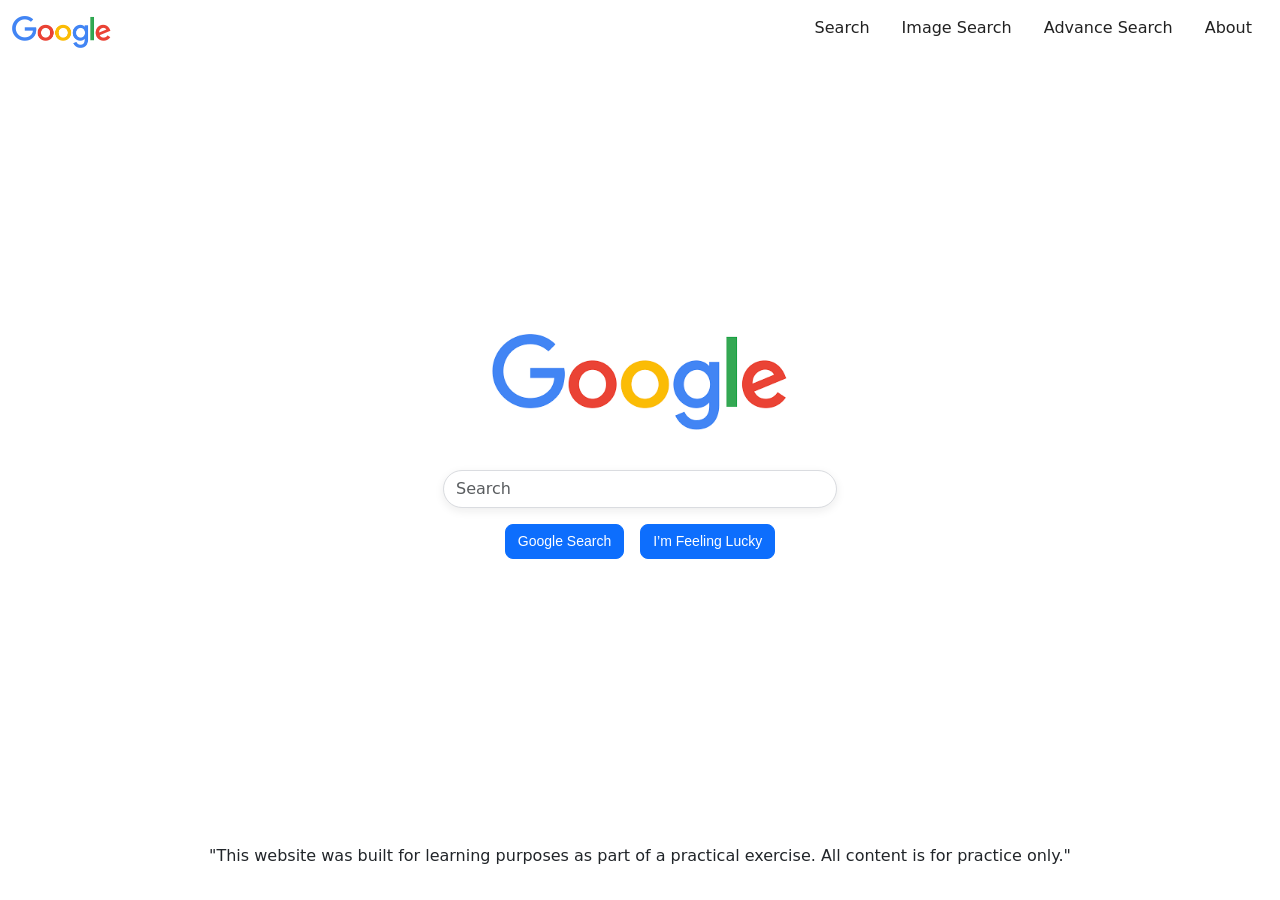
<file: index.html>
<!DOCTYPE html>
<html lang="en">

<head>
    <meta charset="UTF-8">
    <meta name="viewport" content="width=device-width, initial-scale=1.0">
    <link href="https://cdn.jsdelivr.net/npm/bootstrap@5.3.8/dist/css/bootstrap.min.css" rel="stylesheet"
        integrity="sha384-sRIl4kxILFvY47J16cr9ZwB07vP4J8+LH7qKQnuqkuIAvNWLzeN8tE5YBujZqJLB" crossorigin="anonymous">
    <link rel="stylesheet" href="styles.css">
    <title>Search</title>

</head>

<body class="d-flex justify-content-center align-items-center">
    <div id="header"></div>

    <main>
        <div class="mb-4"><img src="Image\Google_logo.png" alt="Google_logo" class="img-fluid w-75"></div>
        <form action="https://www.google.com/search" method="GET"
            class="d-flex flex-column gap-3 align-items-center mb-2 w-100">
            <input type="text" name="q" class="form-control" placeholder="Search">
            <div class="d-flex gap-3">
                <input type="submit" value="Google Search" class="btn btn-primary">
                <input type="submit" name="btnI" value="I’m Feeling Lucky" class="btn btn-primary">
            </div>
        </form>

    </main>
    <div id="footer"></div>

    <script src="loeadHeaderAndFooter.js"></script>
</body>

</html>
</file>
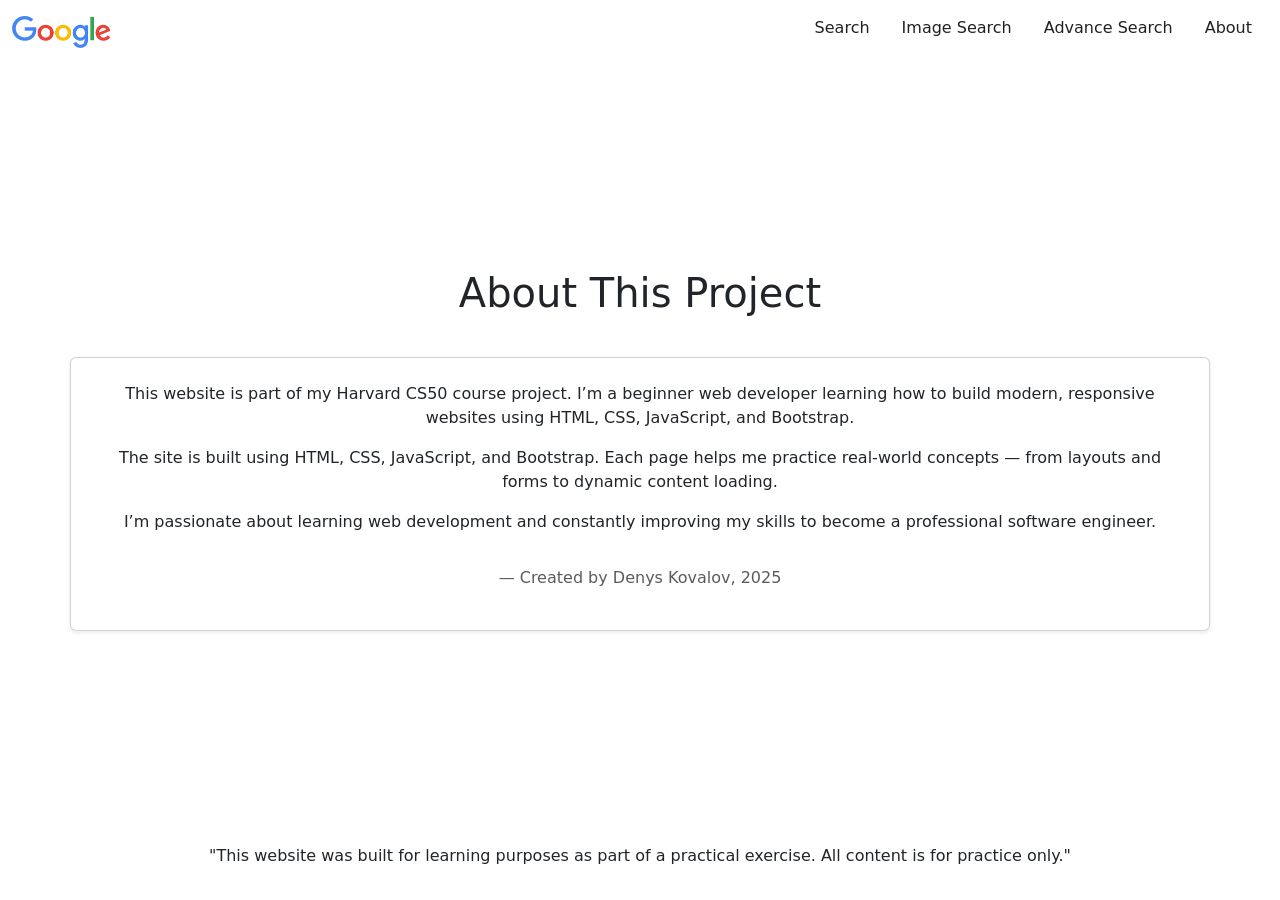
<file: about.html>
<!DOCTYPE html>
<html lang="en">

<head>
    <meta charset="UTF-8">
    <meta name="viewport" content="width=device-width, initial-scale=1.0">
    <link rel="stylesheet" href="styles.css">
    <link href="https://cdn.jsdelivr.net/npm/bootstrap@5.3.8/dist/css/bootstrap.min.css" rel="stylesheet"
        integrity="sha384-sRIl4kxILFvY47J16cr9ZwB07vP4J8+LH7qKQnuqkuIAvNWLzeN8tE5YBujZqJLB" crossorigin="anonymous">
    <title>Search</title>

</head>

<body class="d-flex flex-column min-vh-100">
    <div id="header"></div>

    <main class="container my-0">
        <h1 class="text-center mb-4">About This Project</h1>
        <div class="row justify-content-center">
            <div class="card shadow-sm p-4">
                <p>This website is part of my Harvard CS50 course project.
                    I’m a beginner web developer learning how to build modern,
                    responsive websites using HTML, CSS, JavaScript, and Bootstrap.</p>

                <p>The site is built using HTML, CSS, JavaScript, and Bootstrap.
                    Each page helps me practice real-world concepts — from layouts
                    and forms to dynamic content loading.</p>
                <p>I’m passionate about learning web development and constantly
                    improving my skills to become a professional software engineer.</p>
                <p class="text-center text-muted fsx-italic mt-3">— Created by Denys Kovalov, 2025</p>
            </div>

        </div>

    </main>
    <div id="footer" class=""></div>
    <script src="loeadHeaderAndFooter.js"></script>
</body>
</file>
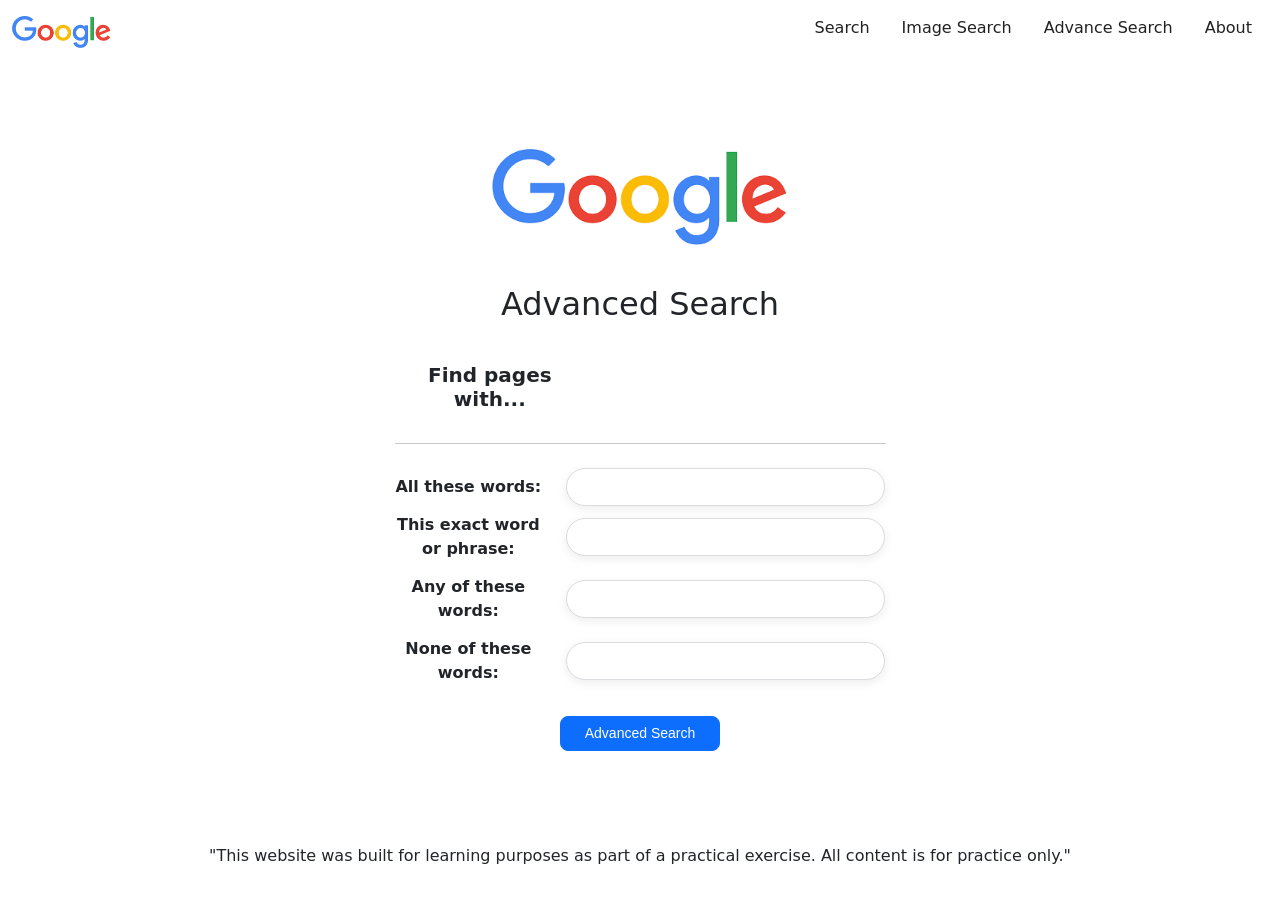
<file: advance.html>
<!DOCTYPE html>
<html lang="en">

<head>
    <meta charset="UTF-8">
    <meta name="viewport" content="width=device-width, initial-scale=1.0">
    <link href="https://cdn.jsdelivr.net/npm/bootstrap@5.3.8/dist/css/bootstrap.min.css" rel="stylesheet"
        integrity="sha384-sRIl4kxILFvY47J16cr9ZwB07vP4J8+LH7qKQnuqkuIAvNWLzeN8tE5YBujZqJLB" crossorigin="anonymous">
    <link rel="stylesheet" href="styles.css">
    <title>Search</title>

</head>

<body class="d-flex justify-content-center align-items-center">
    <div id="header"></div>
    <main class="container my-5">
        <div class="mb-4"><img src="Image\Google_logo.png" alt="Google_logo" class="img-fluid w-75"></div>
        <h2 class="mb-4 text-center">Advanced Search</h2>
        <form action="https://www.google.com/search" method="GET">
            <div class="row mb-2">
                <div class="col-md-5">
                    <h5 class="fw-semibold mb-3"> Find pages with...</h5>
                </div>
            </div>

            <hr class="mb-4">

            <div class="row align-items-center">
                <label for="all" class="col-md-4 col-form-label fw-semibold text-wrap">All these
                    words:</label>
                <div class="col-md-8">
                    <input type="text" id="all" name="as_q" class="form-control">
                </div>
            </div>

            <div class="row align-items-center">
                <label for="exact" class="col-md-4 col-form-label fw-semibold text-wrap">This exact word
                    or
                    phrase:</label>
                <div class="col-md-8">
                    <input type="text" id="exact" name="as_epq" class="form-control">
                </div>
            </div>

            <div class="row align-items-center">
                <label for="any" class="col-md-4 col-form-label fw-semibold text-wrap">Any of these
                    words:</label>
                <div class="col-md-8">
                    <input type="text" name="as_og" id="any" class="form-control">
                </div>
            </div>
            <div class="row align-items-center">
                <label for="none" class="col-md-4 col-form-label fw-semibold text-wrap">None of these
                    words:</label>
                <div class="col-md-8">
                    <input type="text" id="none" name="as_eq" class="form-control">
                </div>
            </div>
            <div class="text-center mt-4">
                <button type="submit" class="btn btn-primary px-4">Advanced Search</button>
            </div>
        </form>
    </main>


    <div id="footer"></div>
    <script src="loeadHeaderAndFooter.js"></script>
</body>
</file>
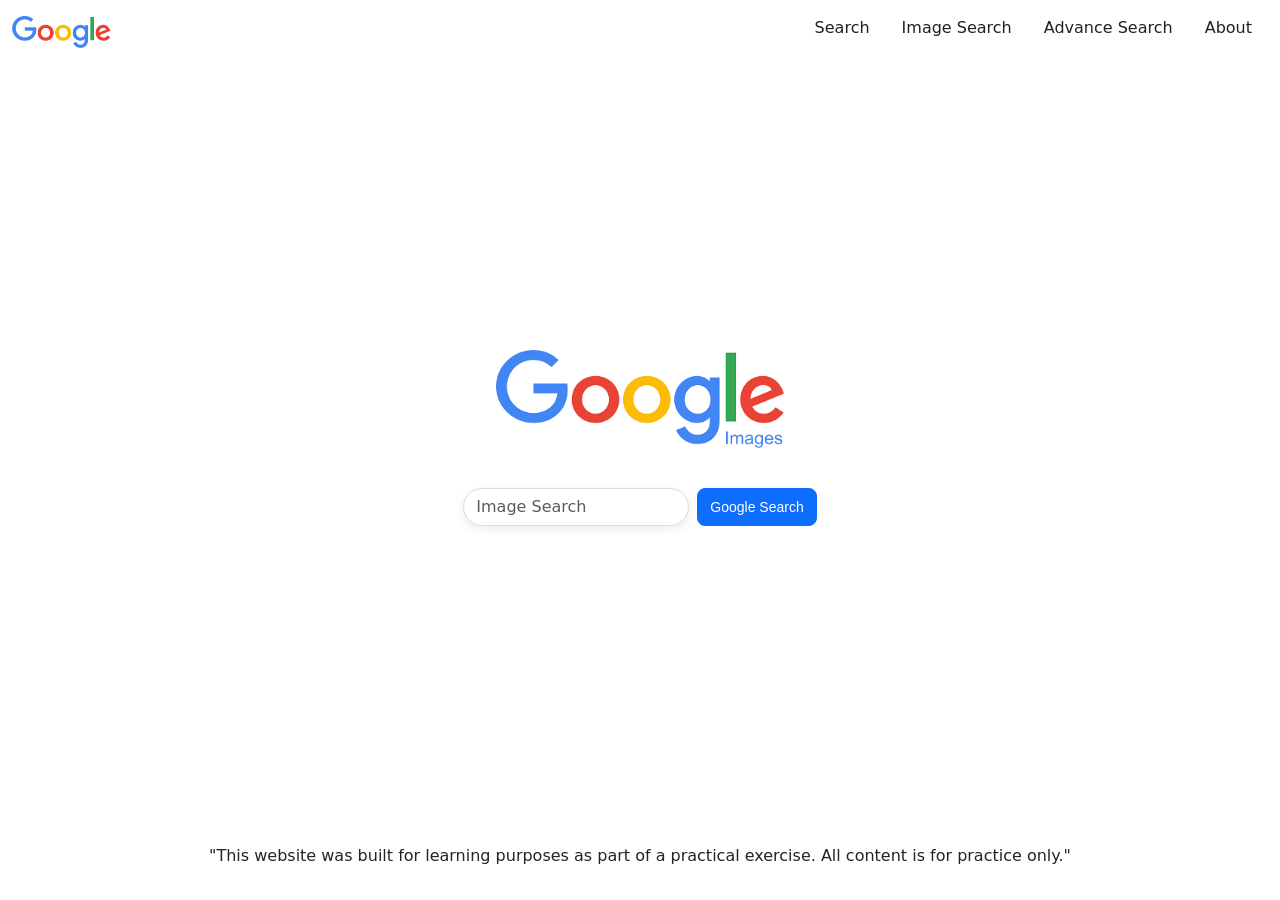
<file: image.html>
<!DOCTYPE html>
<html lang="en">

<head>
    <meta charset="UTF-8">
    <meta name="viewport" content="width=device-width, initial-scale=1.0">
    <link href="https://cdn.jsdelivr.net/npm/bootstrap@5.3.8/dist/css/bootstrap.min.css" rel="stylesheet"
        integrity="sha384-sRIl4kxILFvY47J16cr9ZwB07vP4J8+LH7qKQnuqkuIAvNWLzeN8tE5YBujZqJLB" crossorigin="anonymous">
    <link rel="stylesheet" href="styles.css">
    <title>Search</title>

</head>

<body class="d-flex justify-content-center align-items-center">
    <div id="header"></div>

    <main>
        <div class="mb-4"><img src="Image\Google_logo_image_search.png" alt="Google_logo_image_search"
                class="img-fluid w-75"></div>
        <form action="https://www.google.com/search" method="GET" class="mb-3 w-30 d-flex gap-2">
            <input type="text" name="q" class="form-control mb-2" placeholder="Image Search" required>
            <input type="hidden" name="tbm" value="isch">
            <input type="submit" value="Google Search" class="btn btn-primary mb-2 w-50">


        </form>
    </main>

    <div id="footer" class=""></div>

    <script src="loeadHeaderAndFooter.js"></script>
</body>

</html>
</file>
<file: styles.css>
html,
body {
    height: 100%;
    margin: 0;
}

body {
    display: flex;
    flex-direction: column;
}

main {
    display: flex;
    flex-direction: column;
    justify-content: center;
    align-items: center;
    text-align: center;
    gap: 1rem;
    min-height: 100vh;
}

/* header section */
nav .nav-link {
    color: rgba(0, 0, 0, .87);
}

nav .nav-link:hover {
    color: rgba(0, 0, 0, .87);
    text-decoration: underline;
}

/* search section*/
.btn.btn-primary {
    border-radius: 8px;
    font-family: Google Sans, Arial, sans-serif;
    font-optical-sizing: none;
    font-size: 14px;
    font-weight: 400;
    text-align: center;
    cursor: pointer;
    user-select: none;
}

.btn.btn-primary:hover {
    box-shadow: 0 1px 1px rgba(0, 0, 0, .1);
    background-color: #f8f9fa;
    border: 1px solid #dadce0;
    color: #202124;
}

.form-control {
    border: 1px solid #dadce0;
    box-shadow: 0px 3px 10px 0px rgba(31, 31, 31, 0.08);
    border-radius: 26px;
}
</file>
